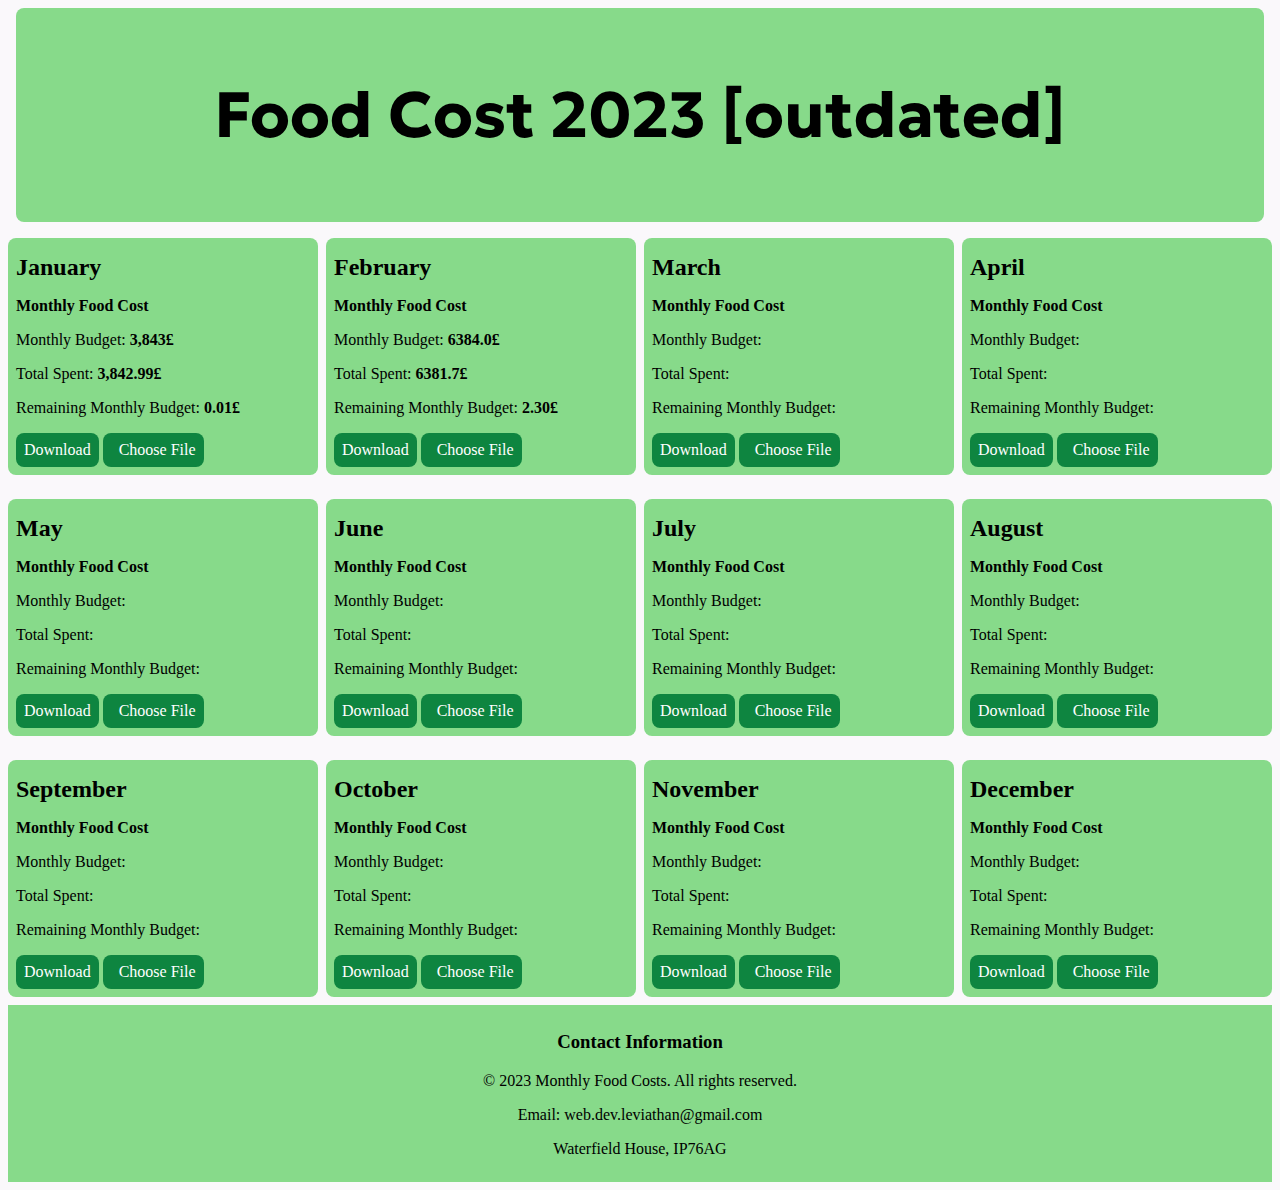
<file: index.html>
<!DOCTYPE html>
<html>
  <head>
    <link rel="stylesheet" href="main.css" type="text/css">
    <meta charset="UTF-8">
    <meta name="author" content="Leviathan and Butterfly">
    <meta name="description" content="This is my Portofolio">
    <meta http-equiv="X-UA-Compatible" content="IE=edge">
    <meta name="viewport" content="width=device-width, initial-scale=1.0">
    <link rel="icon" href="html15.png" type="image/x-icon">
    <script src="index.js"></script>

    <title>Waterfield House Food Cost 2023 [forgotten].</title>
  </head>
  <body>
  <header>
    <h1>Food Cost 2023 [outdated] </h1>
  </header>
  <main>
  <div class="container">

    <div class="grid">
      <div class="item">
        <h2>January</h2>
        <!--<ul>
          <li></li>
          <li></li>
          <li></li>
          <li></li>
        </ul> -->
        <p id="food"><b>Monthly Food Cost</b></p>
        <p>Monthly Budget: <b>3,843£</b></p>
        <p>Total Spent: <b>3,842.99£</b></p>
        <p>Remaining Monthly Budget:<b> 0.01£</b></p>
        <a class="download-button" href="/Mariana.L/Food Cost Sheet January[1] 2023 - Waterfield House.ods">Download</a>
        <label for="file-upload" class="custom-file-upload">
        <i class="fas fa-cloud-upload-alt"></i> Choose File
        </label>
        <input id="file-upload" type="file"/>
        
        
      </div>
      <div class="item">
        <h2>February</h2>
        <p><b>Monthly Food Cost</b></p>
        <p>Monthly Budget: <b>6384.0£</b></p>
        <p>Total Spent: <b>6381.7£</b></p>
        <p>Remaining Monthly Budget: <b>2.30£</b></p>
        <a class="download-button" href="Mariana.L/WH - Monthly Food Cost Sheet February 2023 [WK1].ods">Download</a>
        <label for="file-upload" class="custom-file-upload">
        <i class="fas fa-cloud-upload-alt"></i> Choose File
        </label>
        <input id="file-upload" type="file"/>
      </div>
      <div class="item">
        <h2>March</h2>
        <p><b>Monthly Food Cost</b></p>
        <p>Monthly Budget:</p>
        <p>Total Spent:</p>
        <p>Remaining Monthly Budget:</p>
        <a class="download-button" href="/downloads/februarie.csv">Download</a>
        <label for="file-upload" class="custom-file-upload">
        <i class="fas fa-cloud-upload-alt"></i> Choose File
        </label>
        <input id="file-upload" type="file"/>
      </div>
      <div class="item">
        <h2>April</h2>
        <p><b>Monthly Food Cost</b></p>
        <p>Monthly Budget:</p>
        <p>Total Spent:</p>
        <p>Remaining Monthly Budget:</p>
        <a class="download-button" href="/downloads/februarie.csv">Download</a>
        <label for="file-upload" class="custom-file-upload">
          <i class="fas fa-cloud-upload-alt"></i> Choose File
        </label>
        <input id="file-upload" type="file"/>
      </div>
      <div class="item">
        <h2>May</h2>
        <p><b>Monthly Food Cost</b></p>
        <p>Monthly Budget:</p>
        <p>Total Spent:</p>
        <p>Remaining Monthly Budget:</p>
        <a class="download-button" href="/downloads/februarie.csv">Download</a>
        <label for="file-upload" class="custom-file-upload">
          <i class="fas fa-cloud-upload-alt"></i> Choose File
        </label>
        <input id="file-upload" type="file"/>
      </div>
      <div class="item">
        <h2>June</h2>
        <p><b>Monthly Food Cost</b></p>
        <p>Monthly Budget:</p>
        <p>Total Spent:</p>
        <p>Remaining Monthly Budget:</p>
        <a class="download-button" href=>Download</a>
        <label for="file-upload" class="custom-file-upload">
          <i class="fas fa-cloud-upload-alt"></i> Choose File
        </label>
        <input id="file-upload" type="file"/>
      </div>
      <div class="item">
        <h2>July</h2>
        <p><b>Monthly Food Cost</b></p>
        <p>Monthly Budget:</p>
        <p>Total Spent:</p>
        <p>Remaining Monthly Budget:</p>
        <a class="download-button" href="/downloads/februarie.csv">Download</a>
        <label for="file-upload" class="custom-file-upload">
          <i class="fas fa-cloud-upload-alt"></i> Choose File
        </label>
        <input id="file-upload" type="file"/></div>
      <div class="item">
        <h2>August</h2>
        <p><b>Monthly Food Cost</b></p>
        <p>Monthly Budget:</p>
        <p>Total Spent:</p>
        <p>Remaining Monthly Budget:</p>
        <a class="download-button" href="/downloads/februarie.csv">Download</a>
        <label for="file-upload" class="custom-file-upload">
          <i class="fas fa-cloud-upload-alt"></i> Choose File
        </label>
        <input id="file-upload" type="file"/>
      </div>
      <div class="item">
        <h2>September</h2>
        <p><b>Monthly Food Cost</b></p>
        <p>Monthly Budget:</p>
        <p>Total Spent:</p>
        <p>Remaining Monthly Budget:</p>
        <a class="download-button" href="/downloads/februarie.csv">Download</a>
        <label for="file-upload" class="custom-file-upload">
          <i class="fas fa-cloud-upload-alt"></i> Choose File
        </label>
        <input id="file-upload" type="file"/>
      </div>
      <div class="item">
        <h2>October</h2>
        <p><b>Monthly Food Cost</b></p>
        <p>Monthly Budget:</p>
        <p>Total Spent:</p>
        <p>Remaining Monthly Budget:</p>
        <a class="download-button" href="/downloads/februarie.csv">Download</a>
        <label for="file-upload" class="custom-file-upload">
          <i class="fas fa-cloud-upload-alt"></i> Choose File
        </label>
        <input id="file-upload" type="file"/></div>
      <div class="item">
        <h2>November</h2>
        <p><b>Monthly Food Cost</b></p>
        <p>Monthly Budget:</p>
        <p>Total Spent:</p>
        <p>Remaining Monthly Budget:</p>
        <a class="download-button" href="/downloads/februarie.csv">Download</a>
        <label for="file-upload" class="custom-file-upload">
          <i class="fas fa-cloud-upload-alt"></i> Choose File
        </label>
        <input id="file-upload" type="file"/>
      </div>
      <div class="item">
        <h2>December</h2>
        <p><b>Monthly Food Cost</b></p>
        <p>Monthly Budget:</p>
        <p>Total Spent:</p>
        <p>Remaining Monthly Budget:</p>
        <a class="download-button" href="/downloads/februarie.csv">Download</a>
        <label for="file-upload" class="custom-file-upload">
          <i class="fas fa-cloud-upload-alt"></i> Choose File
        </label>
        <input id="file-upload" type="file"/>
      </div>
    </div>
  </div>
  </main>
  <footer>
    <div class="contact-info">
        <h3>Contact Information</h3>
        <p>&copy; 2023 Monthly Food Costs. All rights reserved.</p>
        <p>Email: web.dev.leviathan@gmail.com</p>
        <!-- <p>Phone: 07933744815</p> -->
        <p>Waterfield House, IP76AG</p>
    </div>
  </footer>
</body>
</html>
</file>
<file: main.css>
@import url('https://fonts.googleapis.com/css2?family=Geologica:wght@700&display=swap');

body {
  background-color: #faf8fb;
}

@media screen and (max-width: 992px) {
  body {
    background-color: #d9b9e9;
  }
}

@media screen and (max-width: 600px) {
  body {
    background-color: #d1a9e6;
  }
}

header {
  background-color: #87da8a;
  padding: 1rem;
  text-align: center;
  font-family: Geologica, sans-serif;
  font-size: xx-large;
  margin:0.5rem;
  border-radius: 0.5rem;
}

h1 {
background-color: #87da8a;
padding: 0.5rem;
}

.grid {
  display: grid;
  grid-template-columns: repeat(auto-fit, minmax(300px, 1fr));
  gap: 0.5rem;
}

.item {
  background-color: #87da8a;
  padding: 0.5rem;
  border-radius: 0.5rem;
  margin-top: 0.5rem;
  margin-bottom: 0.5rem;
}
.item:hover {
  background-color: #a9caaa;
  padding: 0.5rem;
  border-radius: 0.5rem;
  margin-top: 0.5rem;
  margin-bottom: 0.5rem;
}

.item h2 {
  margin-top: 0.5rem;
  margin-bottom: 0.5rem;
}

.download-button {
  display: inline-block;
  background-color: #0e8540;
  color: #fff;
  padding: 0.5rem 0.5rem;
  border-radius: 0.5rem;
  text-decoration: none;
  transition: background-color 0.3s ease;
  align-items: center;
}

.download-button:hover {
  background-color: #229e6e;
}

footer {
  background-color: #87da8a;
  padding: 0.5rem;
  text-align: center;
}



.custom-file-upload {
  display: inline-block;
  background-color: #0e8540;
  color: #fff;
  padding: 0.5rem 0.5rem;
  border-radius: 0.5rem;
  text-decoration: none;
  transition: background-color 0.3s ease;
}

.custom-file-upload:hover {
  background-color: #229e6e;
}

.custom-file-upload i {
  margin-right: 0.5rem;
}
input {
  display: none;
}
</file>
